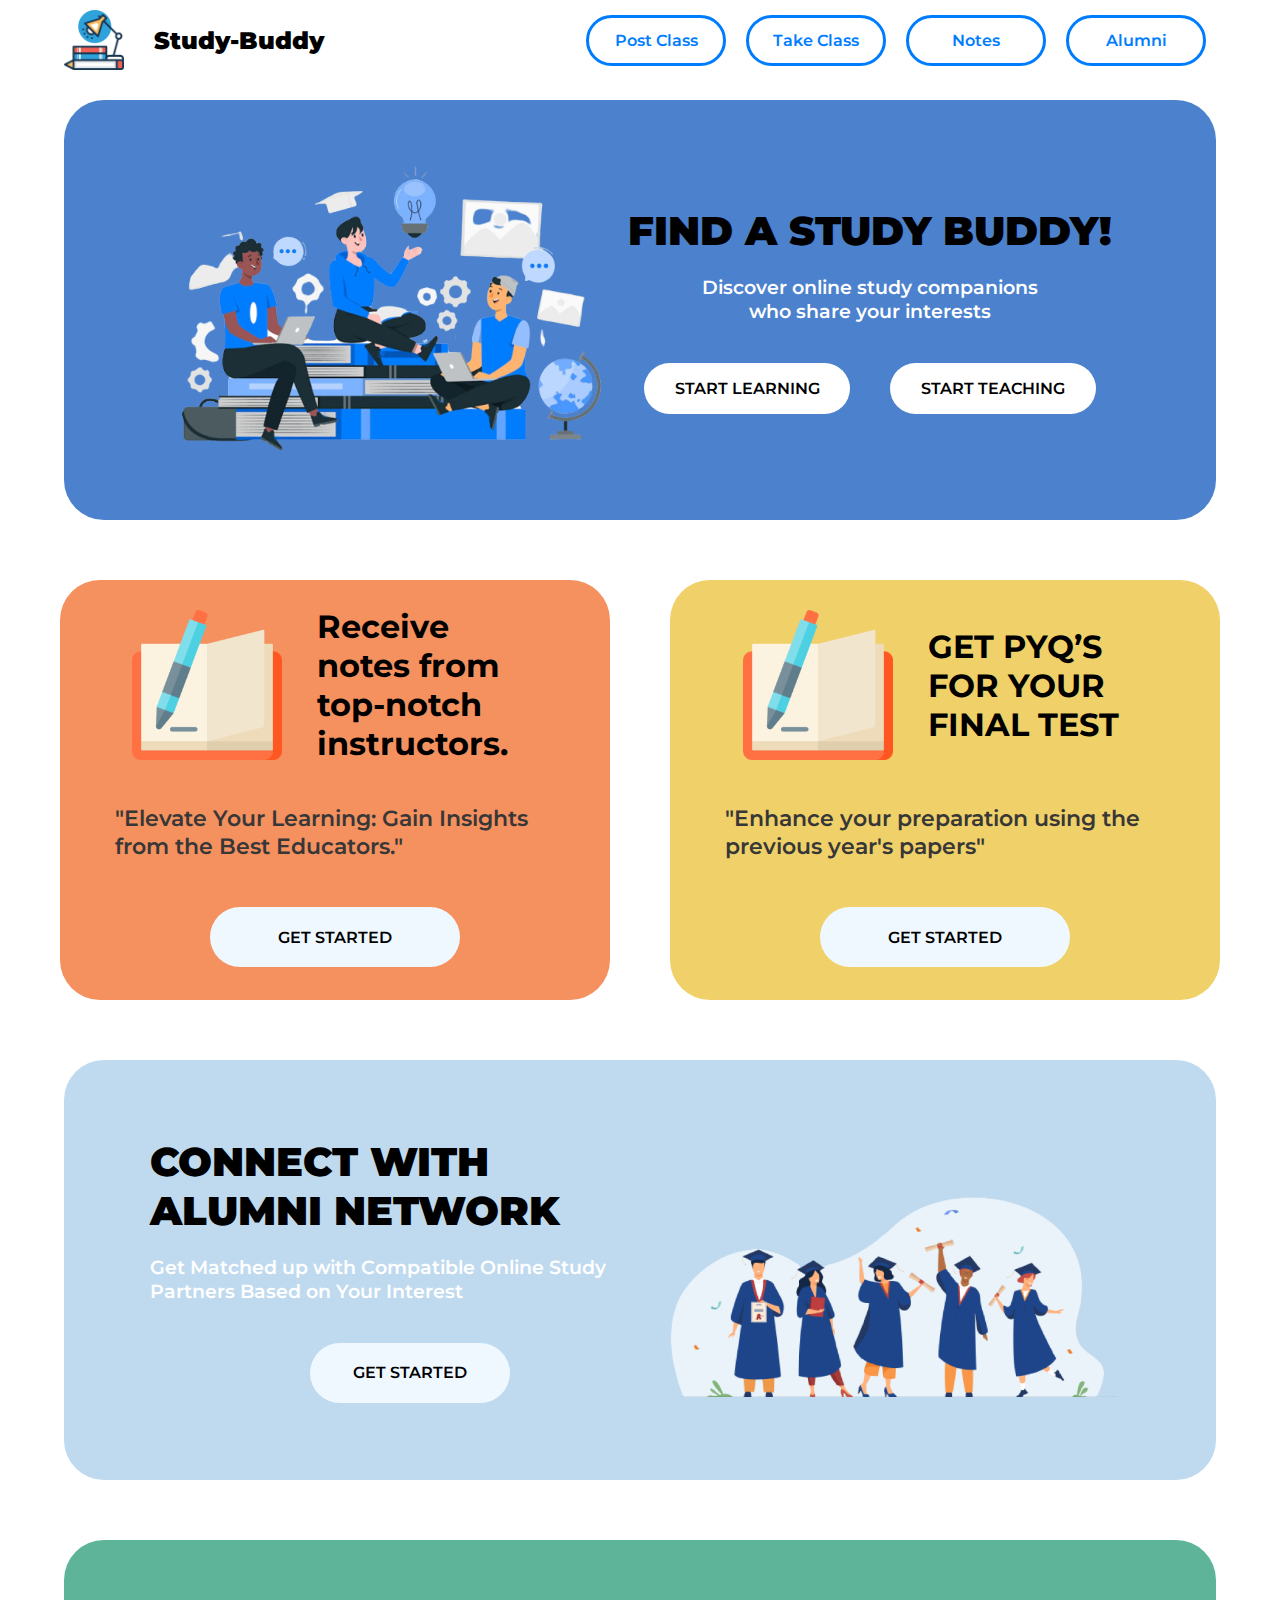
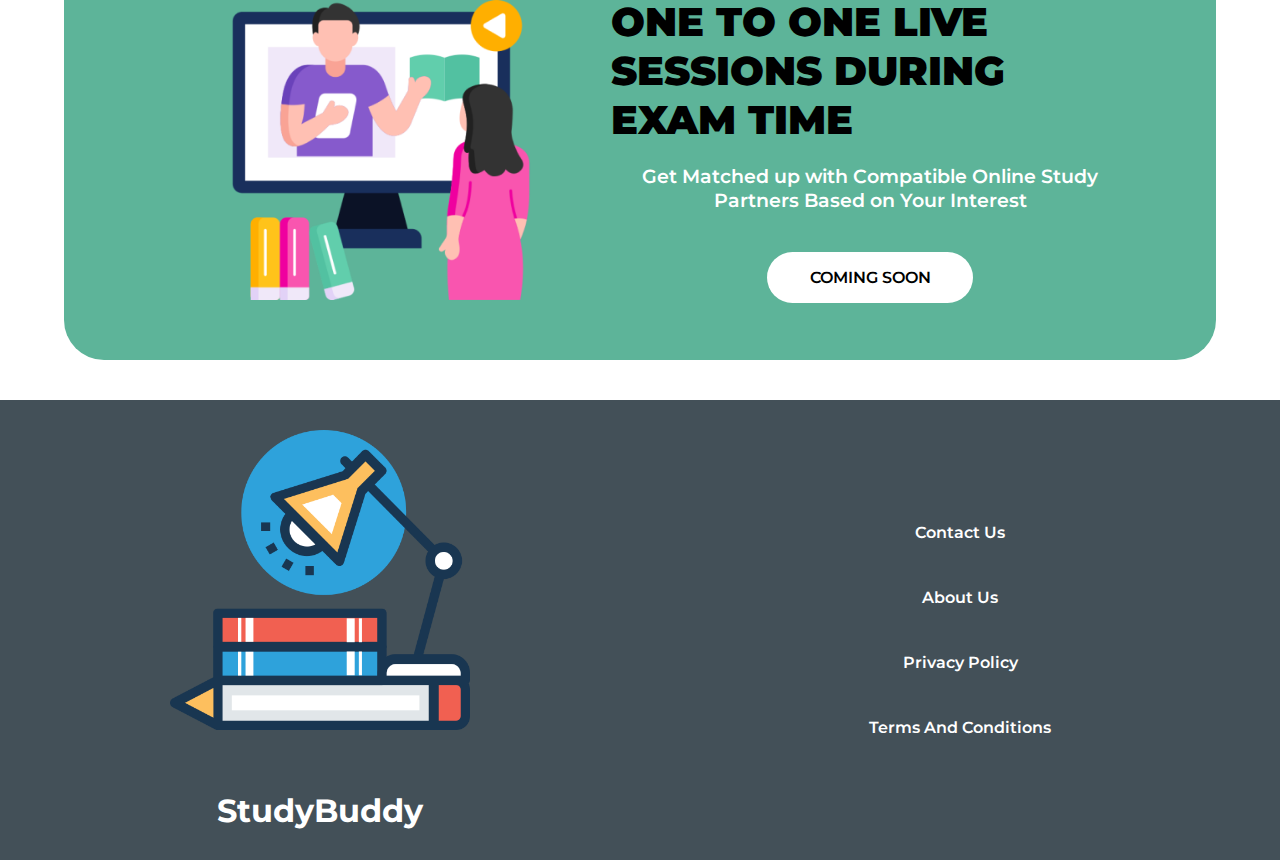
<file: index.html>
<!DOCTYPE html>
<html lang="en">
  <head>
    <meta charset="UTF-8" />
    <meta name="viewport" content="width=device-width, initial-scale=1.0" />
    <title>Study-Buddy | Last Minute Study Partner</title>
    <link rel="stylesheet" href="style.css" />
    <link rel="shortcut icon" href="mainlogo.png" type="image/x-icon" />
    <link
      href="https://fonts.googleapis.com/css?family=Montserrat"
      rel="stylesheet"
    />
    <link rel="stylesheet" href="responsive.css" />
  </head>
  <body>
    <!--Header-->

    <header class="headermain">
      <div class="logonameheader">
        <img src="mainlogo.png" alt="Studybuddy" width="60px" />
        <p class="compname">Study-Buddy</p>
      </div>
      <div class="linkdiv">
        <div class="link1 links" onclick="topostclass()">Post Class</div>
        <div class="link2 links">Take Class</div>
        <div class="link3 links" onclick="tonotes()">Notes</div>
        <div class="link4 links">Alumni</div>
      </div>
    </header>

    <!--Page one-->

    <div class="page1">
      <div class="page1inside">
        <div class="page1firsthalf">
          <img src="page1image.png" alt="StudyBuddy" class="page1image" />
        </div>
        <div class="page1secondhalf">
          <p class="head headpage1">FIND A STUDY BUDDY!</p>
          <p class="underhead underheadpage1">
            Discover online study companions <br />
            who share your interests
          </p>
          <div class="buttondivpage1">
            <div class="buttononepage1" onclick="topostclass()">
              START LEARNING
            </div>
            <div class="buttononepage2">START TEACHING</div>
          </div>
        </div>
      </div>
    </div>

    <!--Page 2-->

    <div class="page2">
      <div class="page2one">
        <div class="first">
          <img src="page2firstfirst.png" alt="StudyBuddy" class="pg21img" />
          <div class="headingpg21">
            Receive notes from top-notch instructors.
          </div>
        </div>
        <div class="second">
          "Elevate Your Learning: Gain Insights from the Best Educators."
        </div>
        <div class="third">
          <div class="buttonpg21" onclick="tonotes()">GET STARTED</div>
        </div>
      </div>
      <div class="page2two">
        <div class="first">
          <img src="page2firstfirst.png" alt="StudyBuddy" class="pg21img" />
          <div class="headingpg21">GET PYQ’S FOR YOUR FINAL TEST</div>
        </div>
        <div class="second">
          "Enhance your preparation using the previous year's papers"
        </div>
        <div class="third">
          <div class="buttonpg21">GET STARTED</div>
        </div>
      </div>
    </div>

    <!--Page 3-->

    <div class="page3">
      <div class="page1">
        <div class="page1inside page3inside">
          <div class="page1secondhalf">
            <p class="head headpage1">CONNECT WITH ALUMNI NETWORK</p>
            <p class="underhead underheadpage1 underheadpage3">
              Get Matched up with Compatible Online Study Partners Based on Your
              Interest
            </p>
            <div class="buttondivpage1">
              <div class="third">
                <div class="buttonpg21 buttonpg31">GET STARTED</div>
              </div>
            </div>
          </div>
          <div class="page1firsthalf">
            <img
              src="5853-removebg-preview 1.png"
              alt="StudyBuddy"
              class="page1image page3image"
            />
          </div>
        </div>
      </div>
    </div>

    <!--page 4-->
    <div class="page4">
      <div class="page1">
        <div class="page1inside page4inside">
          <div class="page1firsthalf">
            <img
              src="online-education 1.png"
              alt="StudyBuddy"
              class="page1image pg4img"
            />
          </div>
          <div class="page1secondhalf">
            <p class="head headpage1">
              ONE TO ONE LIVE SESSIONS DURING EXAM TIME
            </p>
            <p class="underhead underheadpage1">
              Get Matched up with Compatible Online Study Partners Based on Your
              Interest
            </p>
            <div class="buttondivpage1">
              <div class="buttononepage1">COMING SOON</div>
            </div>
          </div>
        </div>
      </div>
    </div>

    <!--Page5-->
    <div class="page5 footer">
      <div class="footer1">
        <img src="mainlogo.png" alt="Studybuddy" class="footerimage" />
        StudyBuddy
      </div>
      <div class="footer2">
        <div class="contactusfooter footerlinks">Contact Us</div>
        <div class="contactusfooter footerlinks">About Us</div>
        <div class="contactusfooter footerlinks">Privacy Policy</div>
        <div class="contactusfooter footerlinks">Terms And Conditions</div>
      </div>
    </div>

    <script src="script.js"></script>
  </body>
</html>
</file>
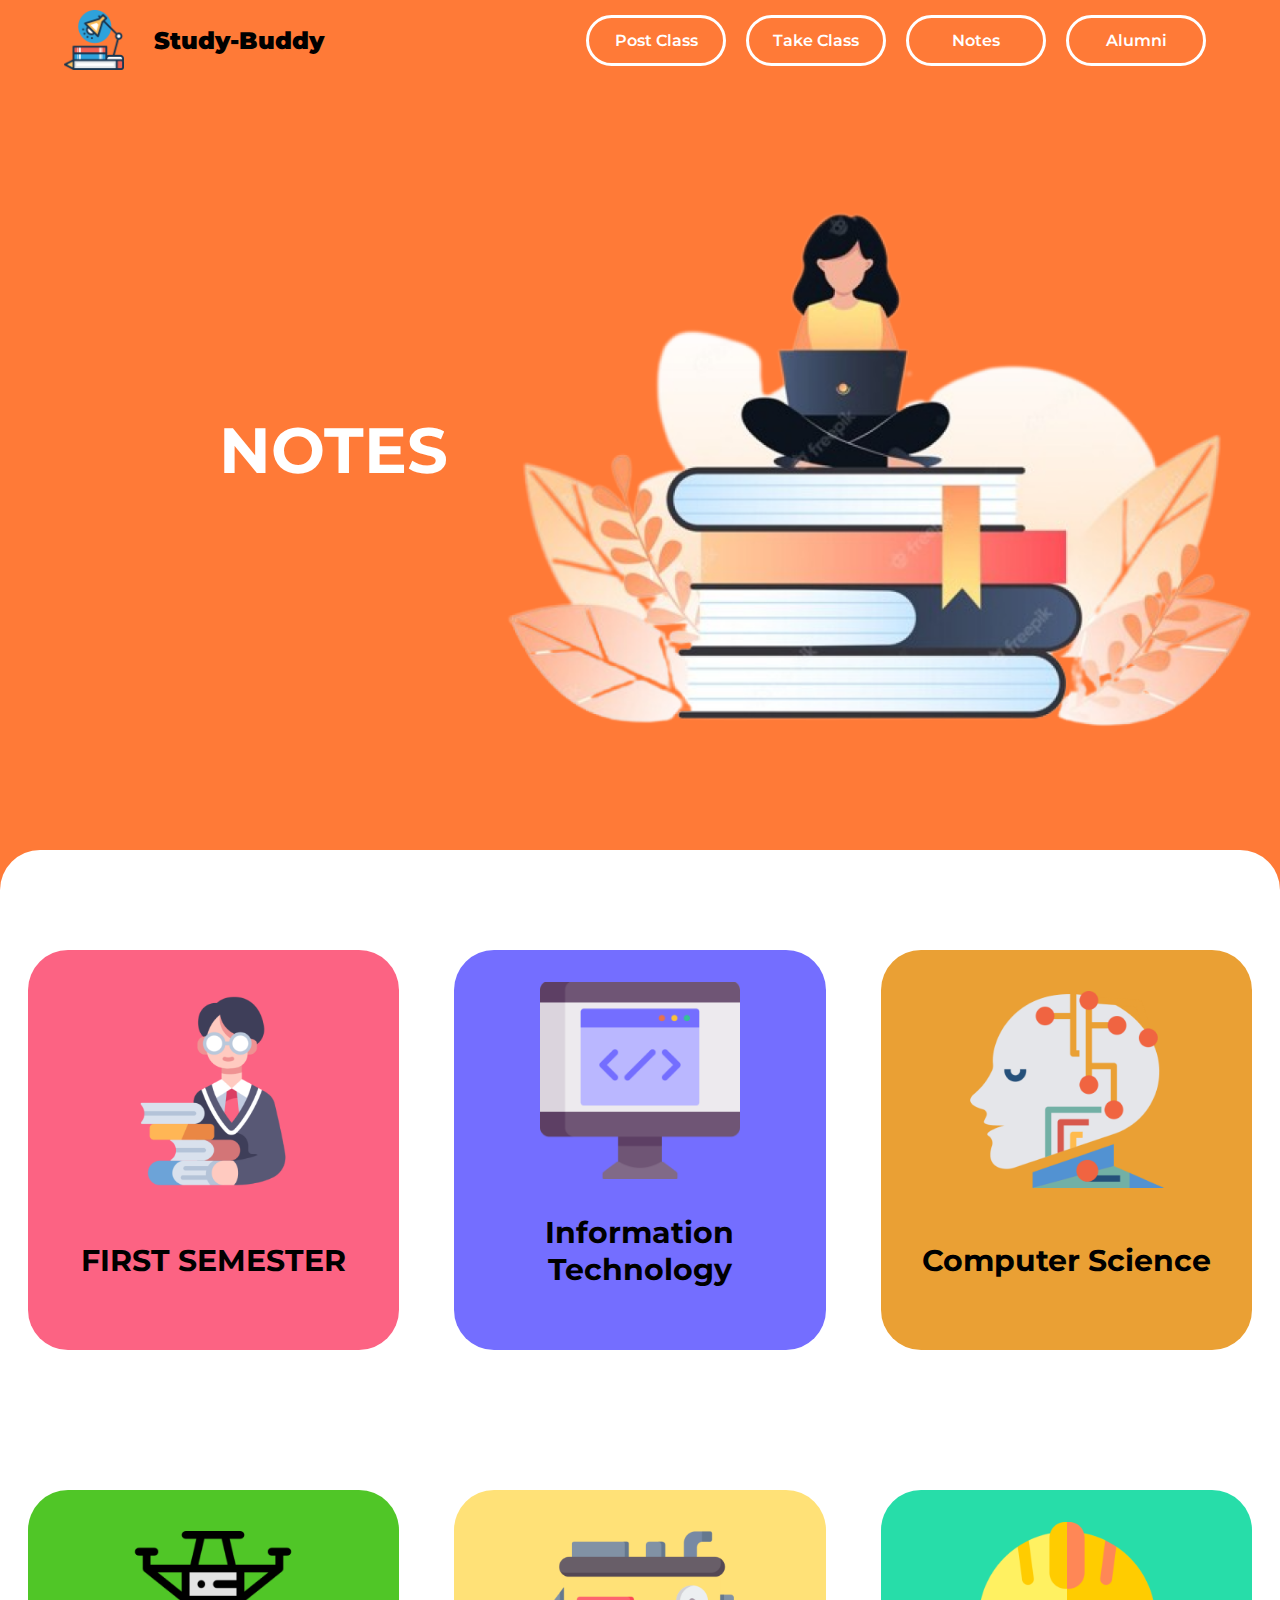
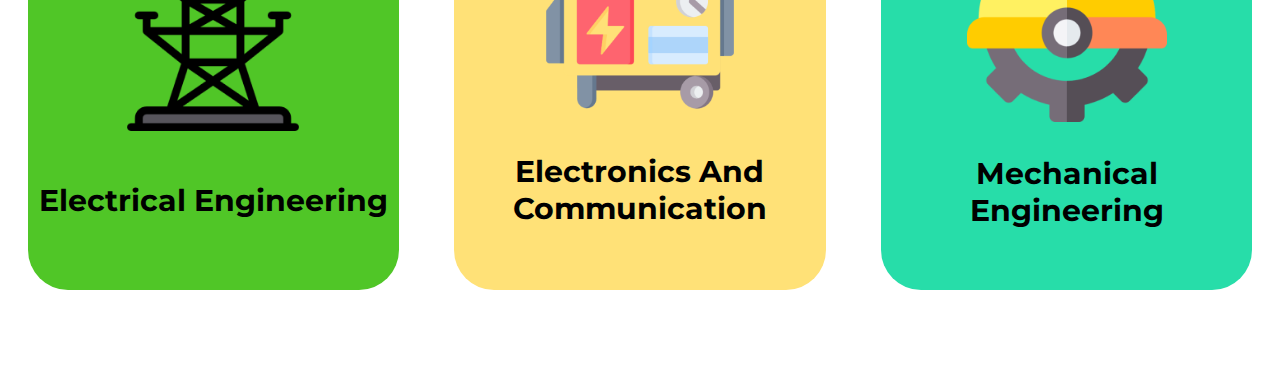
<file: notes.html>
<!DOCTYPE html>
<html lang="en">
  <head>
    <meta charset="UTF-8" />
    <meta name="viewport" content="width=device-width, initial-scale=1.0" />
    <title>GET YOUR NOTES | STUDYBUDDY</title>
    <link rel="stylesheet" href="style.css" />
    <link rel="shortcut icon" href="mainlogo.png" type="image/x-icon" />
    <link
      href="https://fonts.googleapis.com/css?family=Montserrat"
      rel="stylesheet"
    />
  </head>
  <body>
    <!--Header-->

    <header class="headermain headernotes">
      <div class="logonameheader">
        <img src="mainlogo.png" alt="Studybuddy" width="60px" />
        <p class="compname">Study-Buddy</p>
      </div>
      <div class="linkdiv">
        <div class="link1 links linksnotes" onclick="topostclass()">
          Post Class
        </div>
        <div class="link2 links linksnotes">Take Class</div>
        <div class="link3 links linksnotes">Notes</div>
        <div class="link4 links linksnotes">Alumni</div>
      </div>
    </header>

    <!--Page 1-->
    <div class="page1notes">
      <div class="firstnotes">NOTES</div>
      <div class="secondnotes">
        <img src="notesimage.png" alt="Studybuddy" class="notesimage" />
      </div>
    </div>

    <!--page2-->
    <div class="page2notes">
      <div class="csediv firstsem">
        <img src="student 1.png" alt="Studybuddy" width="200px" />
        <div class="textnotes">FIRST SEMESTER</div>
      </div>
      <div class="csediv infotech">
        <img src="infotech.png" alt="Studybuddy" width="200px" />
        <div class="textnotes">Information Technology</div>
      </div>
      <div class="csediv cse">
        <img src="CSE.png" alt="Studybuddy" width="200px" />
        <div class="textnotes">Computer Science</div>
      </div>
      <div class="csediv electrical">
        <img src="electric-tower 1.png" alt="Studybuddy" width="200px" />
        <div class="textnotes">Electrical Engineering</div>
      </div>
      <div class="csediv electronics">
        <img src="generator 1.png" alt="Studybuddy" width="200px" />
        <div class="textnotes">Electronics And Communication</div>
      </div>
      <div class="csediv mech">
        <img src="helmet 1.png" alt="Studybuddy" width="200px" />
        <div class="textnotes">Mechanical Engineering</div>
      </div>
    </div>
    <script src="script.js"></script>
  </body>
</html>
</file>
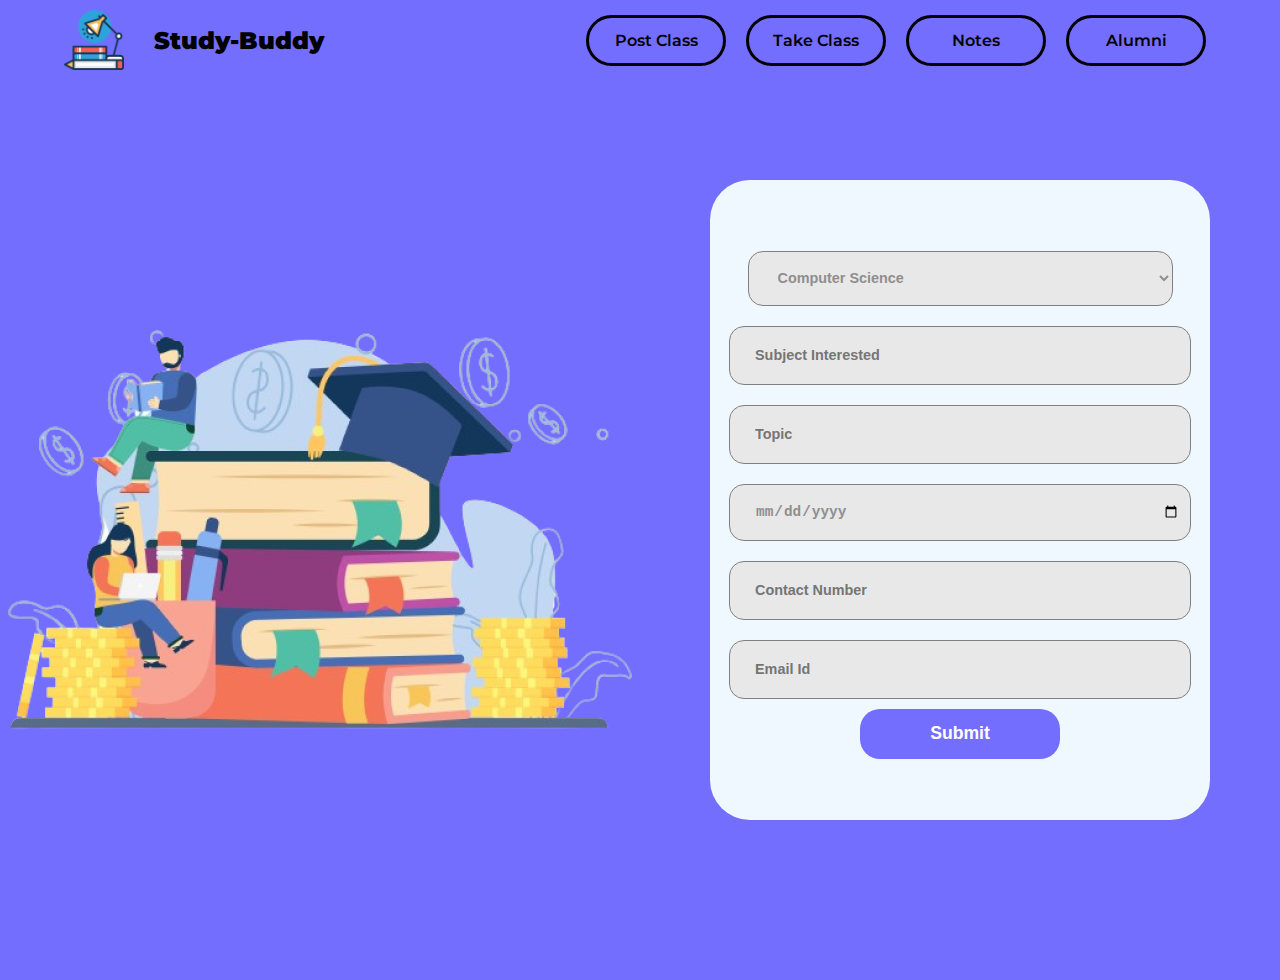
<file: postclass.html>
<!DOCTYPE html>
<html lang="en">
  <head>
    <meta charset="UTF-8" />
    <meta name="viewport" content="width=device-width, initial-scale=1.0" />
    <title>LEARN SOMETHING | STUDYBUDDY</title>
    <link rel="stylesheet" href="style.css" />
    <link
      href="https://fonts.googleapis.com/css?family=Montserrat"
      rel="stylesheet"
    />
    <script src="https://ajax.googleapis.com/ajax/libs/jquery/3.5.1/jquery.min.js"></script>
    <link rel="shortcut icon" href="mainlogo.png" type="image/x-icon" />
  </head>
  <body class="formbody">
    <header class="headermain">
      <div class="logonameheader">
        <img src="mainlogo.png" alt="Studybuddy" width="60px" />
        <p class="compname">Study-Buddy</p>
      </div>
      <div class="linkdiv">
        <div class="link1 linksclasspost">Post Class</div>
        <div class="link2 linksclasspost">Take Class</div>
        <div class="link3 linksclasspost">Notes</div>
        <div class="link4 linksclasspost">Alumni</div>
      </div>
    </header>

    <div class="maindiv">
      <div class="firsthalfpostclass">
        <img
          src="takeclassimage.png"
          alt="Studybuddy"
          class="firsthalfpostimg"
        />
      </div>
      <div class="secondhalfpostclass">
        <div class="mainform">
          <select type="text" class="input1 inputs" placeholder="Your Course" id="maincourse">
            <option value="ComputerScience">Computer Science</option>
            <option value="Information Technology">INformation Technology</option>
            <option value="Electronics and Communication Engineering">Electronics and Communication Engineering</option>
            <option value="Mechanical Engineering">Mechanical Engineering</option>
          </select>
          <input type="text" class="input2 inputs" placeholder="Subject Interested" id="branch"></input>
          <input type="text" class="input3 inputs" placeholder="Topic" id="topic"></input>
          <input type="date" class="input4 inputs" placeholder="" id="date"></input>
          <input type="number" class="input5 inputs" placeholder="Contact Number" id="contactno"></input>
          <input class="input6 inputs" placeholder="Email Id" id="emailid"></input>
          <button type="button" class="submitbutton" onclick="sender()">Submit</button>
        </div>
      </div>
    </div>

    <script src="script.js"></script>
  </body>
</html>
</file>
<file: style.css>
body{
    margin:0;padding: 0;
    font-family: 'Montserrat';
}
/*Header*/
.headermain{
    width: 100%;
    height: 80px;
    display: flex;
    justify-content: space-around;align-items: center;

}
.compname{
    font-size: 1.5rem;
    font-weight: 900;
    transform: translateX(30px);
}
.logonameheader{
    display: flex;
    justify-content: start;
    align-items: center;
    width: 30%;
}
.linkdiv{
    width: 50%;
    display: flex;
    justify-content: center;align-items: center;
}
.links{
    width: 150px;
    height:45px;
    border-radius: 40px;
    border: 3px solid rgba(0, 125, 254, 1);
    display: flex;
    justify-content: center;
    align-items: center;
    margin-left: 10px;
    margin-right: 10px;
    color: rgba(0, 125, 254, 1);
    font-weight: 600;
}
.links:hover{
    background-color: rgba(0, 125, 254, 1);
    color: white;
    transition: 0.3s;
    cursor: pointer;
}

/*Page 1*/
.page1{
    width: 100%;
    height: 460px;
    margin-top: 0px;
    margin-bottom: 20px;
    display: flex;
    justify-content: center;
    align-items: center;
}
.page1inside{
    width: 90%;
    height: 420px;
    background-color: rgba(75, 129, 205, 1);
    border-radius: 40px;
    display: flex;
    justify-content: center;
    align-items: center;
}
.page1firsthalf{
    width: 40%;
    display: flex;
    justify-content: center;
    align-items: center;
}
.page1secondhalf{
    width: 45%;
    display: flex;justify-content: center;
    align-items: center;
    flex-direction: column;
}
.page1image{
    width:500px;
}
.head{
    font-size: 2.5rem;
    font-weight: 900;
    margin: 0;
    color: rgb(0, 0, 0);
}
.underhead{
    font-size: 1.2rem;
    color: rgb(255, 255, 255);
    font-weight: 600;
    margin-top:20px ;
    text-align: center;
}
.buttononepage1,.buttononepage2{
    width: 200px;
    background-color: white;
    height: 45px;
    border-radius: 40px;
    display: flex;justify-content: center;
    align-items: center;
    font-weight: 600;
    margin-left: 20px;
    margin-right: 20px;
    border: 3px solid transparent;
}
.buttononepage1:hover,.buttononepage2:hover{
    border: 3px solid white;
    background-color: transparent;
    transition: 0.3s;
    color: white;
}
.buttondivpage1{
    margin-top: 20px;
    display: flex;justify-content: center;align-items: center;
}

/*Page 2*/

.page2{
    width: 100%;
    height: 460px;
    display: flex;
    justify-content: center;
    align-items: center;
}
.page2one,.page2two{
    width: 43%;
    height: 420px;
    border-radius: 40px;
    margin-left: 30px;
    margin-right: 30px;
}
.page2one,.page2two{
    background-color: rgba(245, 144, 95, 1);
    display: flex;justify-content: center;align-items: center;flex-direction: column;
}
.page2two{
    background-color: rgba(240, 208, 104, 1);
}
.first{
    width: 80%;
    height: 40%;
    /* background-color: aliceblue; */
    display: flex;justify-content: space-around;align-items: center;
}
.second{
    width: 80%;
    height: 30%;
    
    display: flex;justify-content: center;align-items: center;
    color:rgba(55, 55, 55, 1);
    font-size: 1.4rem;
    font-weight: 600;
}
.third{
    width: 80%;
    height: 20%;
    display: flex;justify-content: center;align-items: center;
}
.pg21img{
    width: 150px;
}
.headingpg21{
    font-size: 2rem;
    width: 50%;
    font-weight: 700;
}
.buttonpg21{
    width: 250px;
    height: 60px;
    background-color: aliceblue;
    border-radius: 40px;
    display: flex;justify-content: center;align-items: center;
    font-weight: 600;

}

/*Page 3*/
.page3{
    margin-top: 20px;
}
.page3inside{
    background-color: rgba(191, 218, 239, 1);
}
.underheadpage3{
    text-align: left;
}

/*page4*/
.page4{
    margin-top: 20px;
}
.page4inside{
    background-color: rgba(93, 180, 153, 1);
}
.pg4img{
    width: 300px;
}

/*Footer*/
.footer{
    width: 100%;
    height: 460px;
    background-color: rgba(67, 80, 88, 1);
    display: flex;
    justify-content: center;
    align-items: center;
}
.footer1{
    width: 50%;
    height: 100%;
    display: flex;
    justify-content: space-around;
    align-items: center;
    flex-direction: column;
    font-size: 2rem;
    font-weight: 700;
    color: white;
}

.footer2{
    width: 50%;
    height: 100%;
    display: flex;
    justify-content: center;
    align-items: center;
}
.footerimage{
    width: 300px;
}
.footerlinks{
    width: 150px;
    height: 40px;
}
.footer2{
    display: flex;justify-content: center;align-items: center;flex-direction: column;
}
.footerlinks{
    width: 220px;
    height: 45px;
    margin-top: 10px;
    margin-bottom: 10px;
    display: flex;justify-content: center;align-items: center;
    border-radius: 40px;
    color: white;
    font-weight: 600;
}
.footerlinks:hover{
    background-color: rgb(123, 134, 141);
    color: white;
    transition: 0.3s;
}


/*take class form*/
.formbody{
    background-color: rgba(116, 110, 255, 1);
    height: 100vh;
    overflow: hidden;
}
.linksclasspost{
    width: 150px;
    height:45px;
    border-radius: 40px;
    border: 3px solid rgb(0, 0, 0);
    display: flex;
    justify-content: center;
    align-items: center;
    margin-left: 10px;
    margin-right: 10px;
    color: rgb(0, 0, 0);
    font-weight: 600;
}
.maindiv{
    height: 100vh;
    display: flex;
    justify-content: center;
    align-items: center;
}
.firsthalfpostclass ,.secondhalfpostclass{
    width: 50%;
    height: 89%;
    
    display: flex;justify-content: center;align-items: center;
    flex-direction: column;
}
.mainform{
    height: 80%;
    width: 500px;
    background-color: aliceblue;
    border-radius: 40px;
    transform: translateY(-30px);
    display: flex;justify-content: center;align-items: center;
    flex-direction: column;
}
.inputs{
    width: 85%;
    padding-left: 5%;
    padding-right: 2%;
    height: 55px;
    margin-top: 10px;
    margin-bottom:10px ;
    border: none;
    border-radius: 15px;
    background-color: rgb(232, 232, 232);
    color: rgba(143, 143, 143, 1);
    font-weight: 700;
    font-size: 0.9rem;
    border: 1px solid grey;

}
.submitbutton{
    width: 40%;
    height: 50px;
    border: none;
    background-color: rgba(116, 110, 255, 1);
    border-radius: 20px;
    color: white;
    font-weight: 700;
    font-size: 1.1rem;
}

/*notes page*/
.page1notes{
    width: 100%;
    height: 100vh;
    background-color: rgb(255, 122, 55);
    display: flex;justify-content: center;align-items: center;
}
.headernotes{
    position: absolute;
}
.linksnotes{
    border: 3px solid white;
    color: white;
}
.firstnotes{
    width: 35%;
    height: 100%;
    font-size: 4rem;
    font-weight: 700;
    color: white;
    display: flex;justify-content: flex-end;align-items: center;
}
.secondnotes{
    width: 65%;
    height: 100%;
    display: flex;justify-content: center;align-items: center;
}
.notesimage{
    width: 800px;
}
.page2notes{
    width: 100%;
    height: 120vh;
    border-radius: 40px 40px 0 0;
    background-color: white;
    transform: translateY(-50px);
    display: flex;
    justify-content: space-around;align-items: center;
    flex-wrap: wrap;
}
.csediv{
    width: 29%;
    height: 400px;
    background-color: rgb(205, 205, 205);
    transform: translateY(30px);
    border-radius: 40px;
    display: flex;justify-content: space-around;align-items: center;
    flex-direction: column;
    font-size: 1.9rem;
    font-weight: 700;
}
select{
    width: 100%;
}
.csediv:hover{
    background-color: black;
    color: white;
    transition: 0.3s;
    scale: 0.9;
}
.textnotes{
    transform: translateY(-30px);
    text-align: center;
}
.firstsem{
    background-color: rgba(252, 99, 131, 1);
}
.infotech{
    background-color: rgba(116, 110, 255, 1);
}
.cse{
    background-color: rgba(234, 160, 52, 1);
}
.electrical{
    background-color: rgba(80, 198, 39, 1);
}
.electronics{
    background-color: rgba(255, 225, 119, 1);
}
.mech{
    background-color: rgba(39, 221, 169, 1);
}
</file>
<file: responsive.css>
@media only screen and (max-width: 800px){
    html body{
        overflow-x: hidden;

    }
    .linkdiv{
        display: none;
    }
    .page1{
        height: 80vh;
        display: flex;
    justify-content: center;
    align-items: center;
    flex-direction: column;
    }
    .page1inside{
        width: 95%;
        height: 70vh;
        background-color: rgba(75, 129, 205, 1);
        border-radius: 40px;
        display: flex;
        justify-content: center;
        align-items: center;
        flex-direction: column;
    }
    .page1firsthalf{
        width: 100%;
        display: flex;
        justify-content: center;
        align-items: center;
    }
    .page1secondhalf{
        width: 90%;
        display: flex;justify-content: center;
        align-items: center;
        flex-direction: column;
    }
    .page1image{
        width:400px;
    }
    .head{
        font-size: 2.5rem;
        font-weight: 900;
        margin: 0;
        color: rgb(0, 0, 0);
        width: 100%;
    }
    
    .underhead{
        font-size: 1.2rem;
        color: rgb(255, 255, 255);
        font-weight: 600;
        margin-top:20px ;
        text-align: left;
    }
    .buttononepage1,.buttononepage2{
        width: 150px;
        background-color: white;
        height: 45px;
        border-radius: 40px;
        display: flex;justify-content: center;
        align-items: center;
        flex-direction: column;
        font-weight: 600;
        margin-left: 20px;
        margin-right: 20px;
        border: 3px solid transparent;
    }
    /*page2*/
    .page2{
        width: 100%;
        height: 100vh;
        display: flex;
        justify-content: center;
        align-items: center;
        flex-direction: column;
    }
    .page2one,.page2two{
        width: 90%;
        height: 420px;
        border-radius: 40px;
        margin-top: 30px;
        margin-bottom: 30px;
    }
    .headingpg21{
        font-size: 1.5rem;
        width: 80%;
        font-weight: 700;
        text-align: center;
    }
    .pg21img{
        width: 100px;
    }
    .page4{
        margin-top: 20px;
    }
    .page4inside{
        background-color: rgba(93, 180, 153, 1);
    }
    .pg4img{
        width: 150px;
    }
    /*Footer*/
.footer{
    width: 100%;
    height: 460px;
    background-color: rgba(67, 80, 88, 1);
    display: flex;
    justify-content: center;
    align-items: center;
}
.footer1{
    width: 50%;
    height: 100%;
    display: flex;
    justify-content: space-around;
    align-items: center;
    flex-direction: column;
    font-size: 2rem;
    font-weight: 700;
    color: white;
}

.footer2{
    width: 50%;
    height: 100%;
    display: flex;
    justify-content: center;
    align-items: center;
}
.footerimage{
    width: 150px;
}
.footerlinks{
    width: 150px;
    height: 40px;
}
.footer2{
    display: flex;justify-content: center;align-items: center;flex-direction: column;
}
.footerlinks{
    width: 120px;
    height: 45px;
    margin-top: 10px;
    margin-bottom: 10px;
    display: flex;justify-content: center;align-items: center;
    border-radius: 40px;
    color: white;
    font-weight: 600;
}
.footerlinks:hover{
    background-color: rgb(123, 134, 141);
    color: white;
    transition: 0.3s;
}
}
</file>
